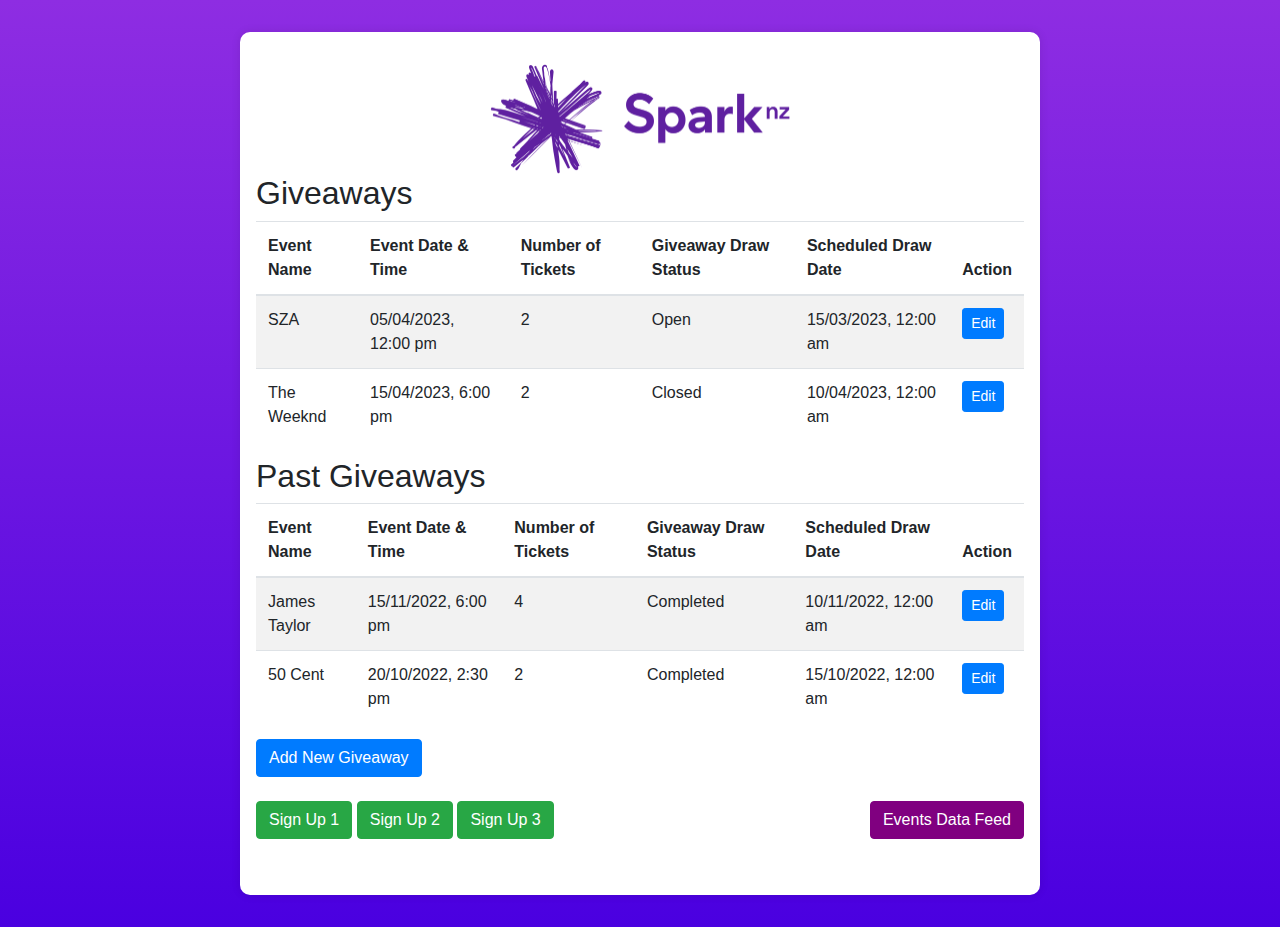
<file: index.html>
<!DOCTYPE html>
<html lang="en">
<head>
    <meta charset="UTF-8">
    <meta name="viewport" content="width=device-width, initial-scale=1.0">
    <title>Giveaways Dashboard</title>
    <link href="https://stackpath.bootstrapcdn.com/bootstrap/4.5.2/css/bootstrap.min.css" rel="stylesheet">
    <link rel="stylesheet" href="styles.css">
</head>
<body>
    <div class="container">
        <img src="spark.png" width="300" class="hLogo">
        <!--<h1 class="text-center mt-4 mb-4">Giveaways Dashboard</h1>-->
        <div>
            <h2>Giveaways</h2>
            <table class="table table-striped" id="upcoming-table">
                <thead>
                    <tr>
                        <th>Event Name</th>
                        <th>Event Date & Time</th>
                        <th>Number of Tickets</th>
                        <th>Giveaway Draw Status</th>
                        <th>Scheduled Draw Date</th>
                        <th>Action</th>
                    </tr>
                </thead>
                <tbody id="upcoming-body">
                    <!-- Data will be populated here -->
                </tbody>
            </table>
        </div>

        <!-- Modal for editing giveaways -->
        <div class="modal" id="editModal">
            <div class="modal-dialog">
                <div class="modal-content">
                    <div class="modal-header">
                        <h5 class="modal-title">Edit Giveaway</h5>
                        <button type="button" class="close" data-dismiss="modal">&times;</button>
                    </div>
                    <div class="modal-body">
                        <form id="editForm">
                            <input type="hidden" id="editId">
                            <div class="form-group">
                                <label for="editEventName">Event Name:</label>
                                <input type="text" class="form-control" id="editEventName">
                            </div>
                            <div class="form-group">
                                <label for="editDateTime">Event Date & Time:</label>
                                <input type="datetime-local" class="form-control" id="editDateTime">
                            </div>
                            <div class="form-group">
                                <label for="editTickets">Number of Tickets:</label>
                                <input type="number" class="form-control" id="editTickets">
                            </div>
                            <div class="form-group">
                                <label for="editBallotStatus">Giveaway Draw Status:</label>
                                <select class="form-control" id="editBallotStatus">
                                    <option value="Open">Open</option>
                                    <option value="Closed">Closed</option>
                                    <option value="Completed">Completed</option>
                                </select>
                            </div>
                            <div class="form-group">
                                <label for="editBallotRunDate">Scheduled Draw Date:</label>
                                <input type="date" class="form-control" id="editBallotRunDate">
                            </div>
                            <button type="submit" class="btn btn-primary">Save Changes</button>
                        </form>
                    </div>
                </div>
            </div>
        </div>

        <div>
            <h2>Past Giveaways</h2>
            <table class="table table-striped" id="past-table">
                <thead>
                    <tr>
                        <th>Event Name</th>
                        <th>Event Date & Time</th>
                        <th>Number of Tickets</th>
                        <th>Giveaway Draw Status</th>
                        <th>Scheduled Draw Date</th>
                        <th>Action</th>
                    </tr>
                </thead>
                <tbody id="past-body">
                    <!-- Data will be populated here -->
                </tbody>
            </table>
        </div>

        <button class="btn btn-primary mb-4" id="add-giveaway">Add New Giveaway</button>
        <div class="button-container">
            <a href="signup.html" class="btn btn-success mb-4">Sign Up 1</a>
            <a href="signup2.html" class="btn btn-success mb-4">Sign Up 2</a>
            <a href="signup3.html" class="btn btn-success mb-4">Sign Up 3</a>
            <a href="events.json" class="btn btn-purple right-aligned-btn mb-4">Events Data Feed</a>
        </div>
    </div>
    

    <script src="https://code.jquery.com/jquery-3.6.0.min.js"></script>
    <script src="https://stackpath.bootstrapcdn.com/bootstrap/4.5.2/js/bootstrap.min.js"></script>
    <script src="script.js"></script>
</body>
</html>
</file>
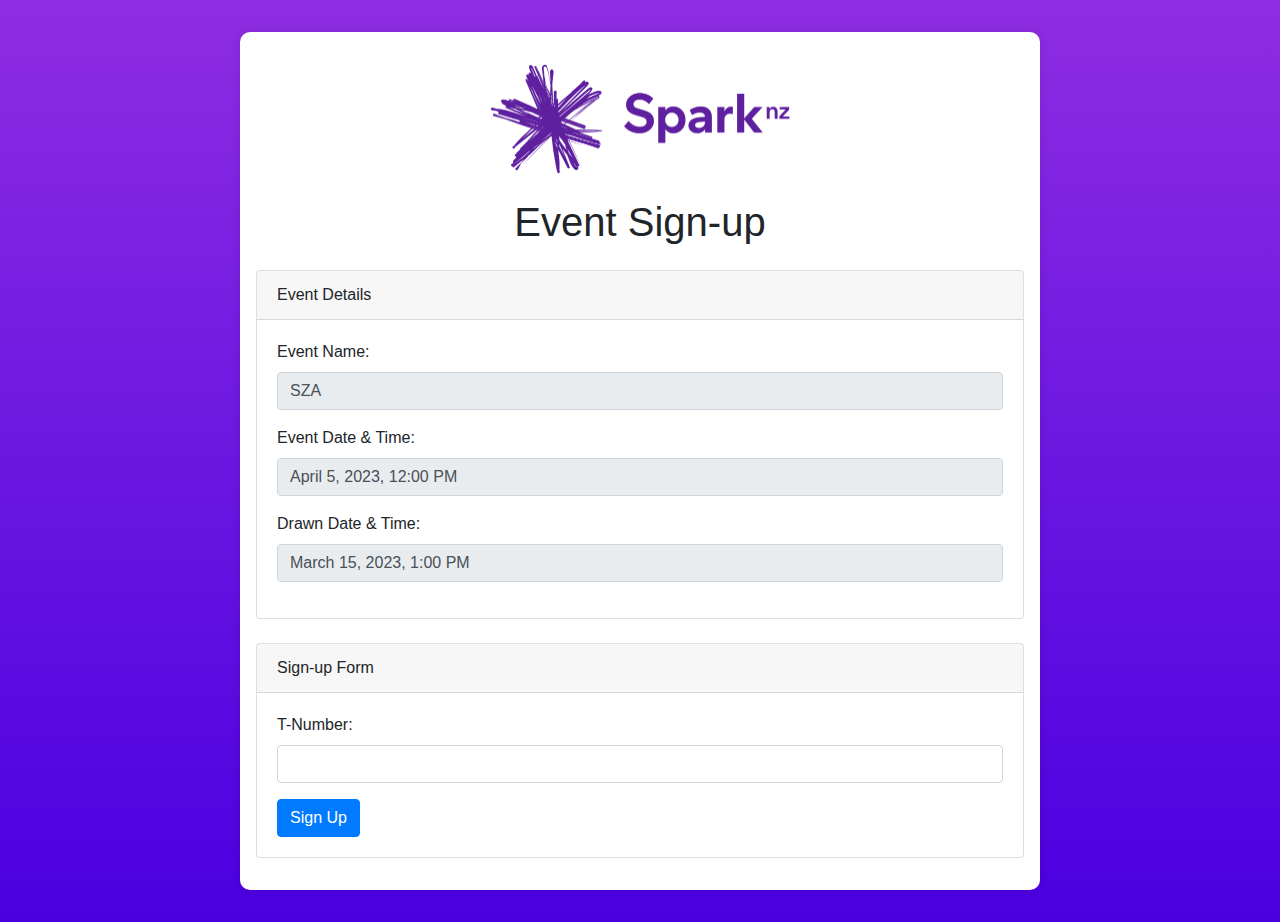
<file: signup.html>
<!DOCTYPE html>
<html lang="en">
<head>
    <meta charset="UTF-8">
    <meta name="viewport" content="width=device-width, initial-scale=1.0">
    <title>Event Sign-up</title>
    <link href="https://stackpath.bootstrapcdn.com/bootstrap/4.5.2/css/bootstrap.min.css" rel="stylesheet">
    <link rel="stylesheet" href="styles.css">
</head>
<body>
    <div class="container">
        <img src="spark.png" width="300" class="hLogo">
        <h1 class="text-center mt-4 mb-4">Event Sign-up</h1>

        <!-- Event Details -->
        <div class="card">
            <div class="card-header">
                Event Details
            </div>
            <div class="card-body">
                <div class="form-group">
                    <label for="eventName">Event Name:</label>
                    <input type="text" class="form-control" id="eventName" value="SZA" readonly>
                </div>
                <div class="form-group">
                    <label for="eventDateTime">Event Date & Time:</label>
                    <input type="text" class="form-control" id="eventDateTime" value="April 5, 2023, 12:00 PM" readonly>
                </div>
                <div class="form-group">
                    <label for="drawnDateTime">Drawn Date & Time:</label>
                    <input type="text" class="form-control" id="drawnDateTime" value="March 15, 2023, 1:00 PM" readonly>
                </div>
            </div>
        </div>

        <!-- Sign-up Form -->
        <div class="card mt-4">
            <div class="card-header">
                Sign-up Form
            </div>
            <div class="card-body">
                <form id="signupForm">
                    <div class="form-group">
                        <label for="tNumber">T-Number:</label>
                        <input type="text" class="form-control" id="tNumber" required>
                    </div>
                    <button type="submit" class="btn btn-primary">Sign Up</button>
                </form>
            </div>
        </div>
    </div>

    <div class="modal" id="thankYouModal">
        <div class="modal-dialog">
            <div class="modal-content">
                <div class="modal-body">
                    <h1 class="text-center">Thank you for signing up!</h1>
                    <p class="text-center" id="eventInfo"></p>
                </div>
            </div>
        </div>
    </div>

    <script src="https://code.jquery.com/jquery-3.6.0.min.js"></script>
    <script src="https://stackpath.bootstrapcdn.com/bootstrap/4.5.2/js/bootstrap.min.js"></script>
    <script src="script.js"></script>
    <script>
        $(document).ready(function() {
            $('#signupForm').submit(function(e) {
                e.preventDefault();
                var tNumber = $('#tNumber').val();
                var eventName = $('#eventName').val();
                var eventDateTime = $('#eventDateTime').val();
                var drawnDateTime = $('#drawnDateTime').val();

                // Prepare payload
                var payload = {
                    "data": [
                        {
                            "fieldID": "-CXrsY_BtEKSYgjcVX0z4g",
                            "name": "T Number",
                            "value": tNumber
                        }
                    ],
                    "transactionalData": [
                        {
                            "transactionalFormID": "qzSiACMGEE2RiwjcU8bqKQ",
                            "rows": [
                                {
                                    "data": [
                                        {
                                            "fieldID": "Rt77e5F3_ke9KwjcU8brzQ",
                                            "name": "Event Name",
                                            "value": eventName
                                        },
                                        {
                                            "fieldID": "5ghJpEAMSUKaAAjcU8bs1Q",
                                            "name": "Event Datetime",
                                            "value": eventDateTime
                                        },
                                        {
                                            "fieldID": "hXQw5OT8_U6WIQjcVKLDBQ",
                                            "name": "Drawn Datetime",
                                            "value": "April 8, 2024, 2:00 pm"
                                        }
                                    ]
                                }
                            ]
                        }
                    ]
                };

                // Make API call
                $.ajax({
                    type: "POST",
                    url: "https://api.ubiquity.co.nz/forms/hGe0lnl-FU6VPwjcU8bjNw/submit?format=json&apiToken=yKeYLekMt5MhThfvDhmyFdmUKP2wDv_SA-ZcTGucqkc824PuSb2JOP1bAWH9DwjYKRC8HSlijUH3i0Rjw0UqRbNGsUaGzhEacZEoTSWux22gGLYZ6sdRDMd_UgHCwathc1UdrcDXnBM",
                    contentType: "application/json",
                    data: JSON.stringify(payload),
                    success: function(response) {
                        // Upon successful response, clear the form modal
                        $('#tNumber').val('');
                        $('#thankYouModal').modal('show');
                        $('#eventInfo').text('You have entered the giveaway to ' + eventName + ' on ' + eventDateTime);
                    },
                    error: function(xhr, status, error) {
                        // Handle error
                        console.error(xhr.responseText);
                    }
                });
            });
        });
    </script>
</body>
</html>
</file>
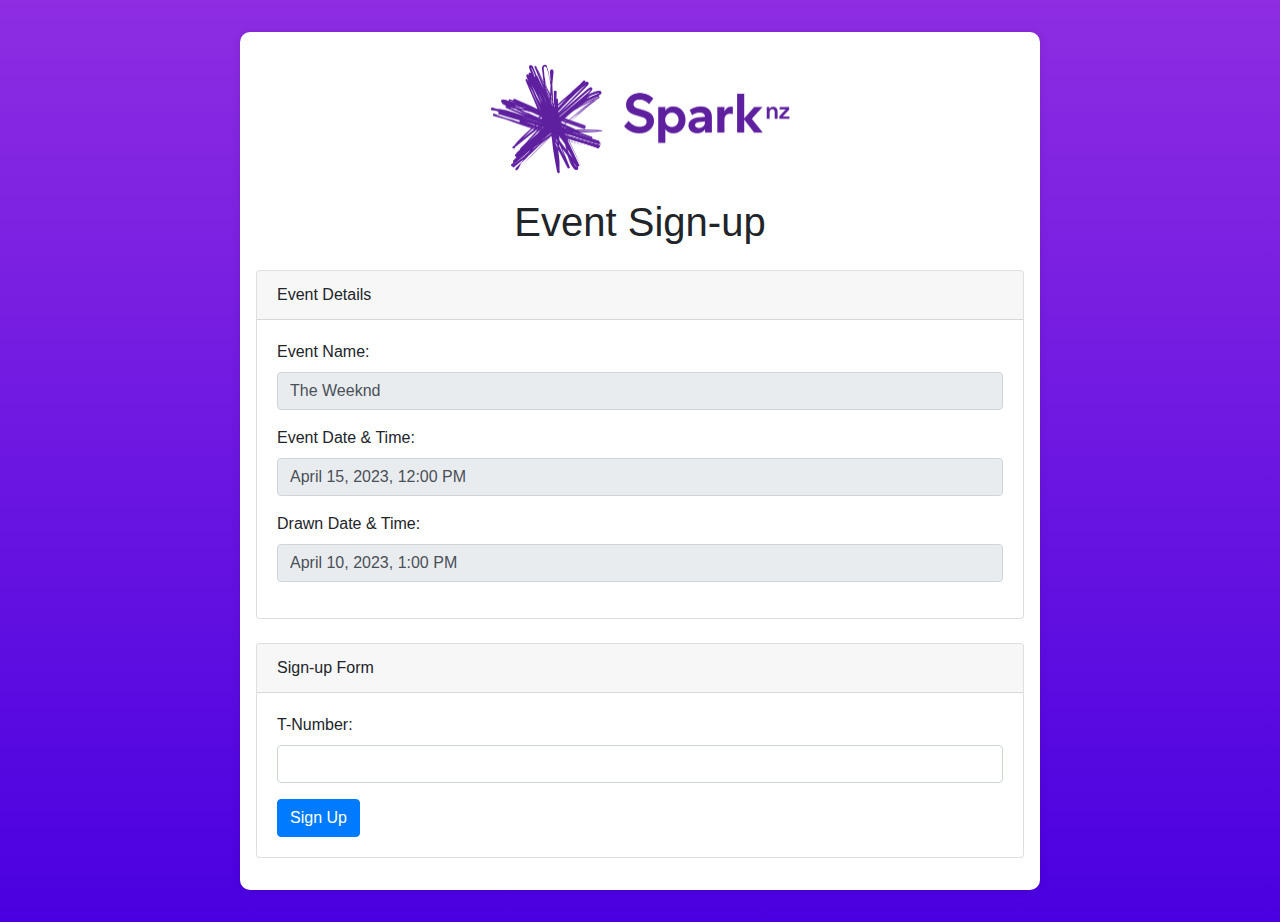
<file: signup2.html>
<!DOCTYPE html>
<html lang="en">
<head>
    <meta charset="UTF-8">
    <meta name="viewport" content="width=device-width, initial-scale=1.0">
    <title>Event Sign-up</title>
    <link href="https://stackpath.bootstrapcdn.com/bootstrap/4.5.2/css/bootstrap.min.css" rel="stylesheet">
    <link rel="stylesheet" href="styles.css">
</head>
<body>
    <div class="container">
        <img src="spark.png" width="300" class="hLogo">
        <h1 class="text-center mt-4 mb-4">Event Sign-up</h1>

        <!-- Event Details -->
        <div class="card">
            <div class="card-header">
                Event Details
            </div>
            <div class="card-body">
                <div class="form-group">
                    <label for="eventName">Event Name:</label>
                    <input type="text" class="form-control" id="eventName" value="The Weeknd" readonly>
                </div>
                <div class="form-group">
                    <label for="eventDateTime">Event Date & Time:</label>
                    <input type="text" class="form-control" id="eventDateTime" value="April 15, 2023, 12:00 PM" readonly>
                </div>
                <div class="form-group">
                    <label for="drawnDateTime">Drawn Date & Time:</label>
                    <input type="text" class="form-control" id="drawnDateTime" value="April 10, 2023, 1:00 PM" readonly>
                </div>
            </div>
        </div>

        <!-- Sign-up Form -->
        <div class="card mt-4">
            <div class="card-header">
                Sign-up Form
            </div>
            <div class="card-body">
                <form id="signupForm">
                    <div class="form-group">
                        <label for="tNumber">T-Number:</label>
                        <input type="text" class="form-control" id="tNumber" required>
                    </div>
                    <button type="submit" class="btn btn-primary">Sign Up</button>
                </form>
            </div>
        </div>
    </div>

    <div class="modal" id="thankYouModal">
        <div class="modal-dialog">
            <div class="modal-content">
                <div class="modal-body">
                    <h1 class="text-center">Thank you for signing up!</h1>
                    <p class="text-center" id="eventInfo"></p>
                </div>
            </div>
        </div>
    </div>

    <script src="https://code.jquery.com/jquery-3.6.0.min.js"></script>
    <script src="https://stackpath.bootstrapcdn.com/bootstrap/4.5.2/js/bootstrap.min.js"></script>
    <script src="script.js"></script>
    <script>
        $(document).ready(function() {
            $('#signupForm').submit(function(e) {
                e.preventDefault();
                var tNumber = $('#tNumber').val();
                var eventName = $('#eventName').val();
                var eventDateTime = $('#eventDateTime').val();
                var drawnDateTime = $('#drawnDateTime').val();

                // Prepare payload
                var payload = {
                    "data": [
                        {
                            "fieldID": "-CXrsY_BtEKSYgjcVX0z4g",
                            "name": "T Number",
                            "value": tNumber
                        }
                    ],
                    "transactionalData": [
                        {
                            "transactionalFormID": "qzSiACMGEE2RiwjcU8bqKQ",
                            "rows": [
                                {
                                    "data": [
                                        {
                                            "fieldID": "Rt77e5F3_ke9KwjcU8brzQ",
                                            "name": "Event Name",
                                            "value": eventName
                                        },
                                        {
                                            "fieldID": "5ghJpEAMSUKaAAjcU8bs1Q",
                                            "name": "Event Datetime",
                                            "value": eventDateTime
                                        },
                                        {
                                            "fieldID": "hXQw5OT8_U6WIQjcVKLDBQ",
                                            "name": "Drawn Datetime",
                                            "value": "April 8, 2024, 2:00 pm"
                                        }
                                    ]
                                }
                            ]
                        }
                    ]
                };

                // Make API call
                $.ajax({
                    type: "POST",
                    url: "https://api.ubiquity.co.nz/forms/hGe0lnl-FU6VPwjcU8bjNw/submit?format=json&apiToken=yKeYLekMt5MhThfvDhmyFdmUKP2wDv_SA-ZcTGucqkc824PuSb2JOP1bAWH9DwjYKRC8HSlijUH3i0Rjw0UqRbNGsUaGzhEacZEoTSWux22gGLYZ6sdRDMd_UgHCwathc1UdrcDXnBM",
                    contentType: "application/json",
                    data: JSON.stringify(payload),
                    success: function(response) {
                        // Upon successful response, clear the form modal
                        $('#tNumber').val('');
                        $('#thankYouModal').modal('show');
                        $('#eventInfo').text('You have entered the giveaway to ' + eventName + ' on ' + eventDateTime);
                    },
                    error: function(xhr, status, error) {
                        // Handle error
                        console.error(xhr.responseText);
                    }
                });
            });
        });
    </script>
</body>
</html>
</file>
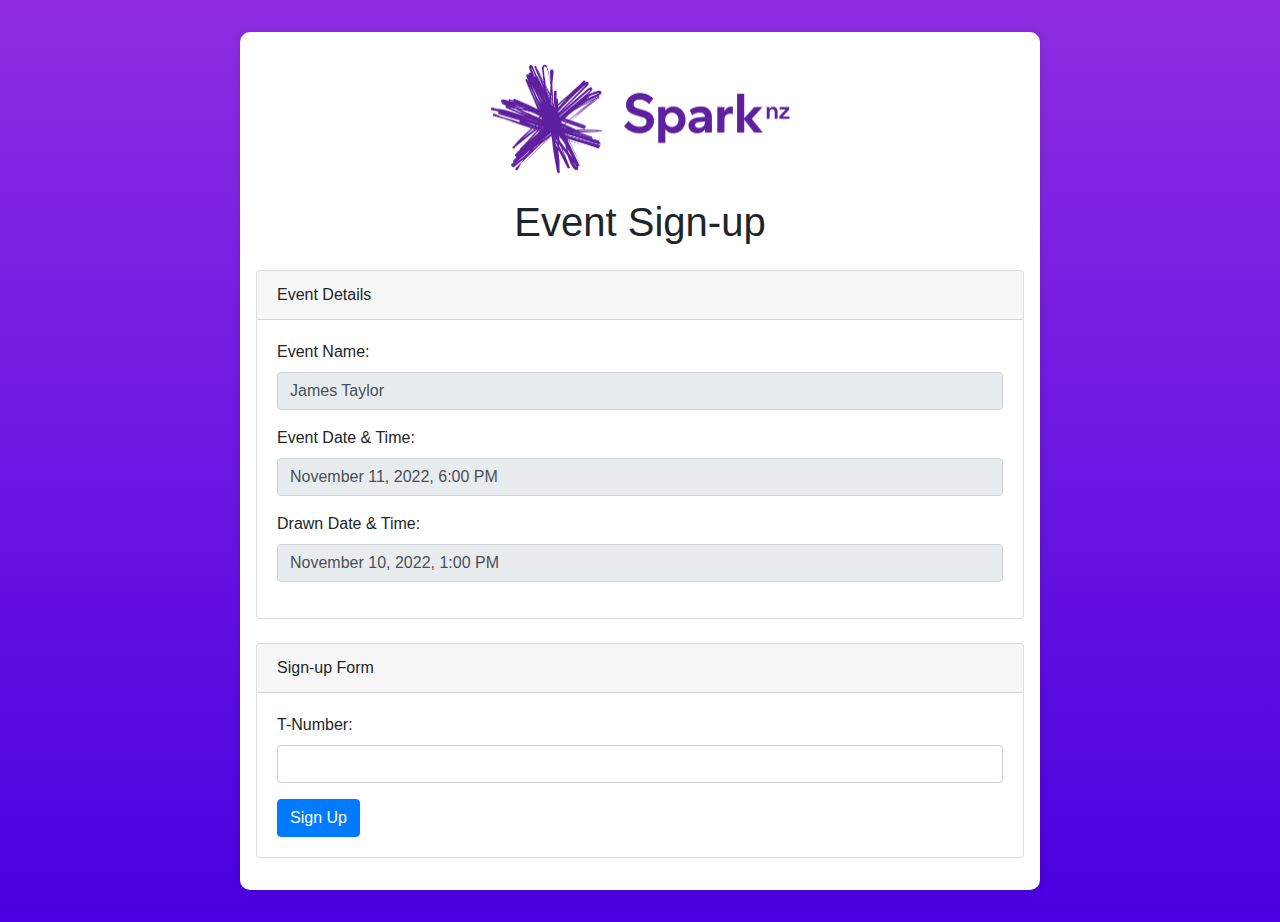
<file: signup3.html>
<!DOCTYPE html>
<html lang="en">
<head>
    <meta charset="UTF-8">
    <meta name="viewport" content="width=device-width, initial-scale=1.0">
    <title>Event Sign-up</title>
    <link href="https://stackpath.bootstrapcdn.com/bootstrap/4.5.2/css/bootstrap.min.css" rel="stylesheet">
    <link rel="stylesheet" href="styles.css">
</head>
<body>
    <div class="container">
        <img src="spark.png" width="300" class="hLogo">
        <h1 class="text-center mt-4 mb-4">Event Sign-up</h1>

        <!-- Event Details -->
        <div class="card">
            <div class="card-header">
                Event Details
            </div>
            <div class="card-body">
                <div class="form-group">
                    <label for="eventName">Event Name:</label>
                    <input type="text" class="form-control" id="eventName" value="James Taylor" readonly>
                </div>
                <div class="form-group">
                    <label for="eventDateTime">Event Date & Time:</label>
                    <input type="text" class="form-control" id="eventDateTime" value="November 11, 2022, 6:00 PM" readonly>
                </div>
                <div class="form-group">
                    <label for="drawnDateTime">Drawn Date & Time:</label>
                    <input type="text" class="form-control" id="drawnDateTime" value="November 10, 2022, 1:00 PM" readonly>
                </div>
            </div>
        </div>

        <!-- Sign-up Form -->
        <div class="card mt-4">
            <div class="card-header">
                Sign-up Form
            </div>
            <div class="card-body">
                <form id="signupForm">
                    <div class="form-group">
                        <label for="tNumber">T-Number:</label>
                        <input type="text" class="form-control" id="tNumber" required>
                    </div>
                    <button type="submit" class="btn btn-primary">Sign Up</button>
                </form>
            </div>
        </div>
    </div>

    <div class="modal" id="thankYouModal">
        <div class="modal-dialog">
            <div class="modal-content">
                <div class="modal-body">
                    <h1 class="text-center">Thank you for signing up!</h1>
                    <p class="text-center" id="eventInfo"></p>
                </div>
            </div>
        </div>
    </div>

    <script src="https://code.jquery.com/jquery-3.6.0.min.js"></script>
    <script src="https://stackpath.bootstrapcdn.com/bootstrap/4.5.2/js/bootstrap.min.js"></script>
    <script src="script.js"></script>
    <script>
        $(document).ready(function() {
            $('#signupForm').submit(function(e) {
                e.preventDefault();
                var tNumber = $('#tNumber').val();
                var eventName = $('#eventName').val();
                var eventDateTime = $('#eventDateTime').val();
                var drawnDateTime = $('#drawnDateTime').val();

                // Prepare payload
                var payload = {
                    "data": [
                        {
                            "fieldID": "-CXrsY_BtEKSYgjcVX0z4g",
                            "name": "T Number",
                            "value": tNumber
                        }
                    ],
                    "transactionalData": [
                        {
                            "transactionalFormID": "qzSiACMGEE2RiwjcU8bqKQ",
                            "rows": [
                                {
                                    "data": [
                                        {
                                            "fieldID": "Rt77e5F3_ke9KwjcU8brzQ",
                                            "name": "Event Name",
                                            "value": eventName
                                        },
                                        {
                                            "fieldID": "5ghJpEAMSUKaAAjcU8bs1Q",
                                            "name": "Event Datetime",
                                            "value": eventDateTime
                                        },
                                        {
                                            "fieldID": "hXQw5OT8_U6WIQjcVKLDBQ",
                                            "name": "Drawn Datetime",
                                            "value": "April 8, 2024, 2:00 pm"
                                        }
                                    ]
                                }
                            ]
                        }
                    ]
                };

                // Make API call
                $.ajax({
                    type: "POST",
                    url: "https://api.ubiquity.co.nz/forms/hGe0lnl-FU6VPwjcU8bjNw/submit?format=json&apiToken=yKeYLekMt5MhThfvDhmyFdmUKP2wDv_SA-ZcTGucqkc824PuSb2JOP1bAWH9DwjYKRC8HSlijUH3i0Rjw0UqRbNGsUaGzhEacZEoTSWux22gGLYZ6sdRDMd_UgHCwathc1UdrcDXnBM",
                    contentType: "application/json",
                    data: JSON.stringify(payload),
                    success: function(response) {
                        // Upon successful response, clear the form modal
                        $('#tNumber').val('');
                        $('#thankYouModal').modal('show');
                        $('#eventInfo').text('You have entered the giveaway to ' + eventName + ' on ' + eventDateTime);
                    },
                    error: function(xhr, status, error) {
                        // Handle error
                        console.error(xhr.responseText);
                    }
                });
            });
        });
    </script>
</body>
</html>
</file>
<file: styles.css>
body {
    background: linear-gradient(to bottom, #8E2DE2, #4A00E0);
    margin: 0;
    padding: 0;
}

.container {
    background-color: white;
    padding: 2em 1em; /* White padding around the container */
    border-radius: 10px;
    box-shadow: 0 0 10px rgba(0, 0, 0, 0.1);
    margin: 2em auto; /* Center the container horizontally */
    max-width: 800px; /* Limit the width of the container */
}

.hLogo {
    display: block;
    margin-left: auto;
    margin-right: auto;
}
.right-aligned-btn {
    background-color: purple;
    color: #fff;
    border-color: purple;
    float: right; /* Align to the right */
}
</file>
